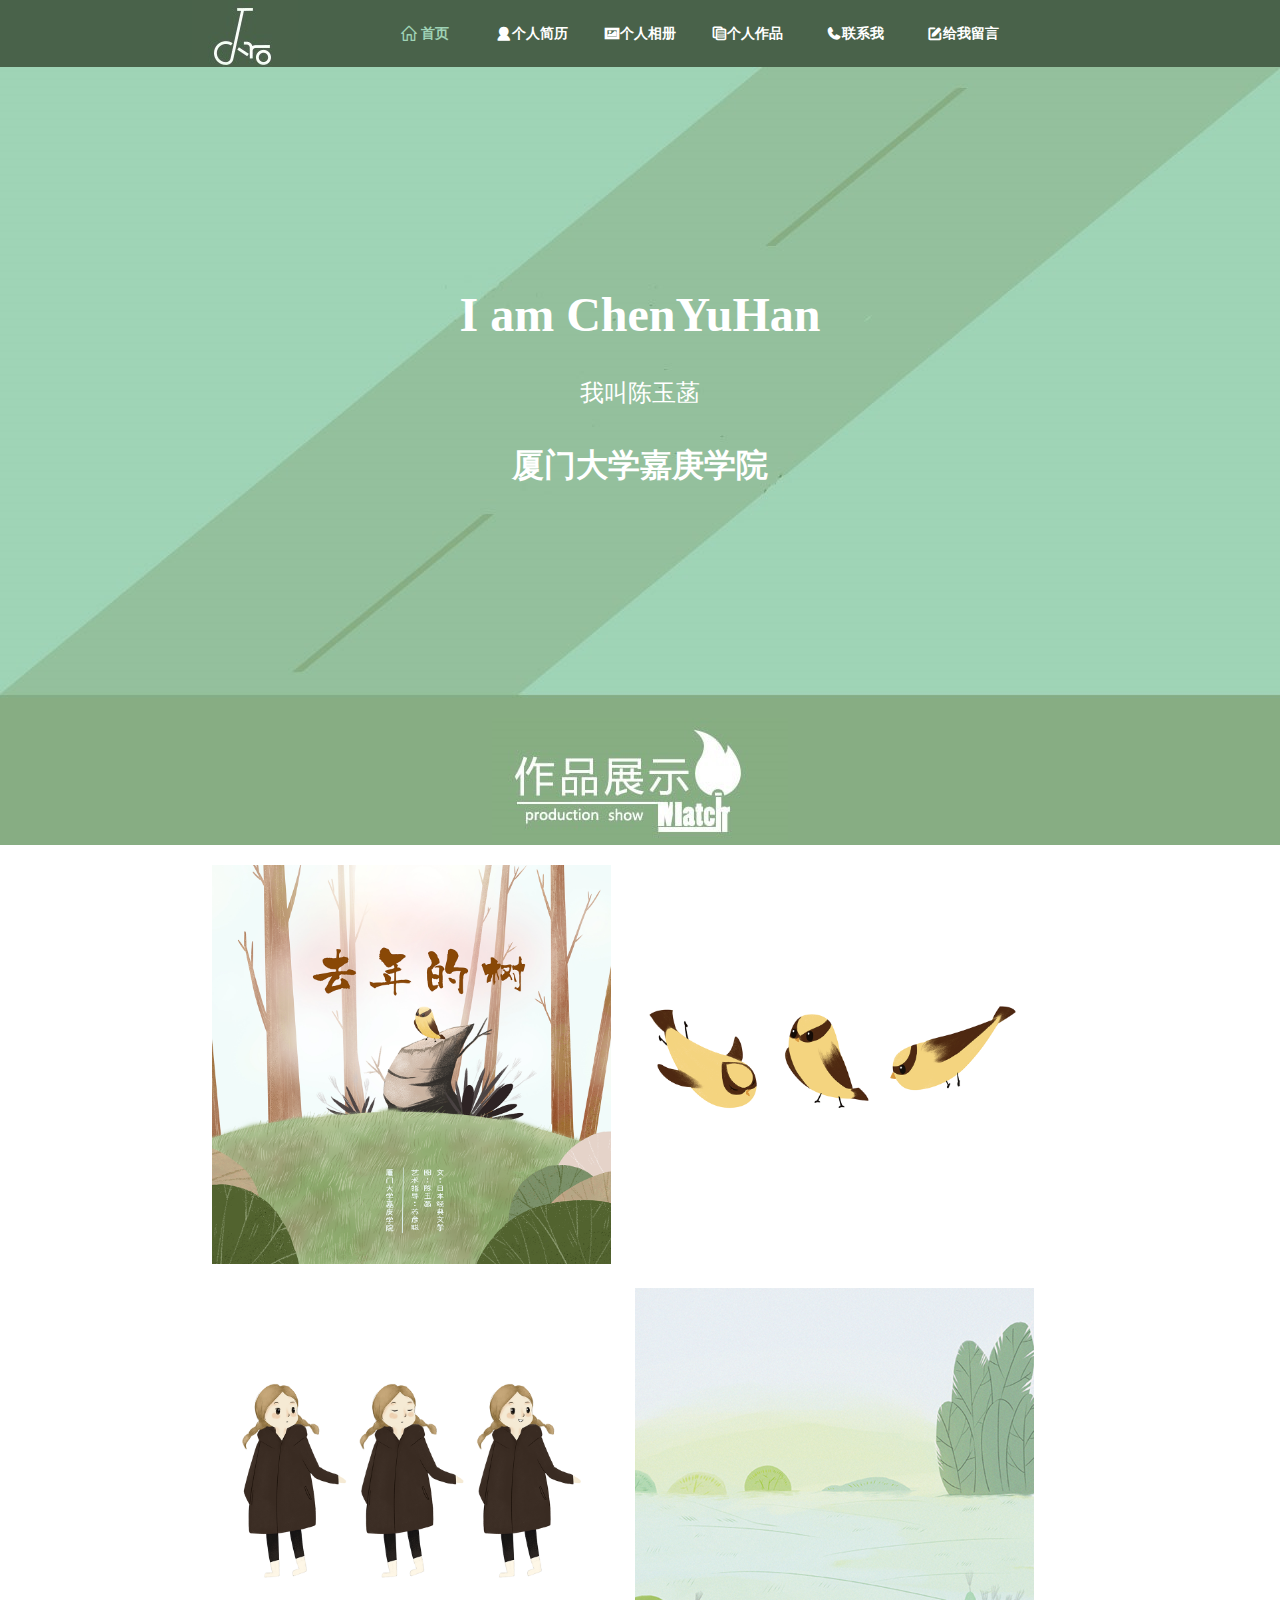
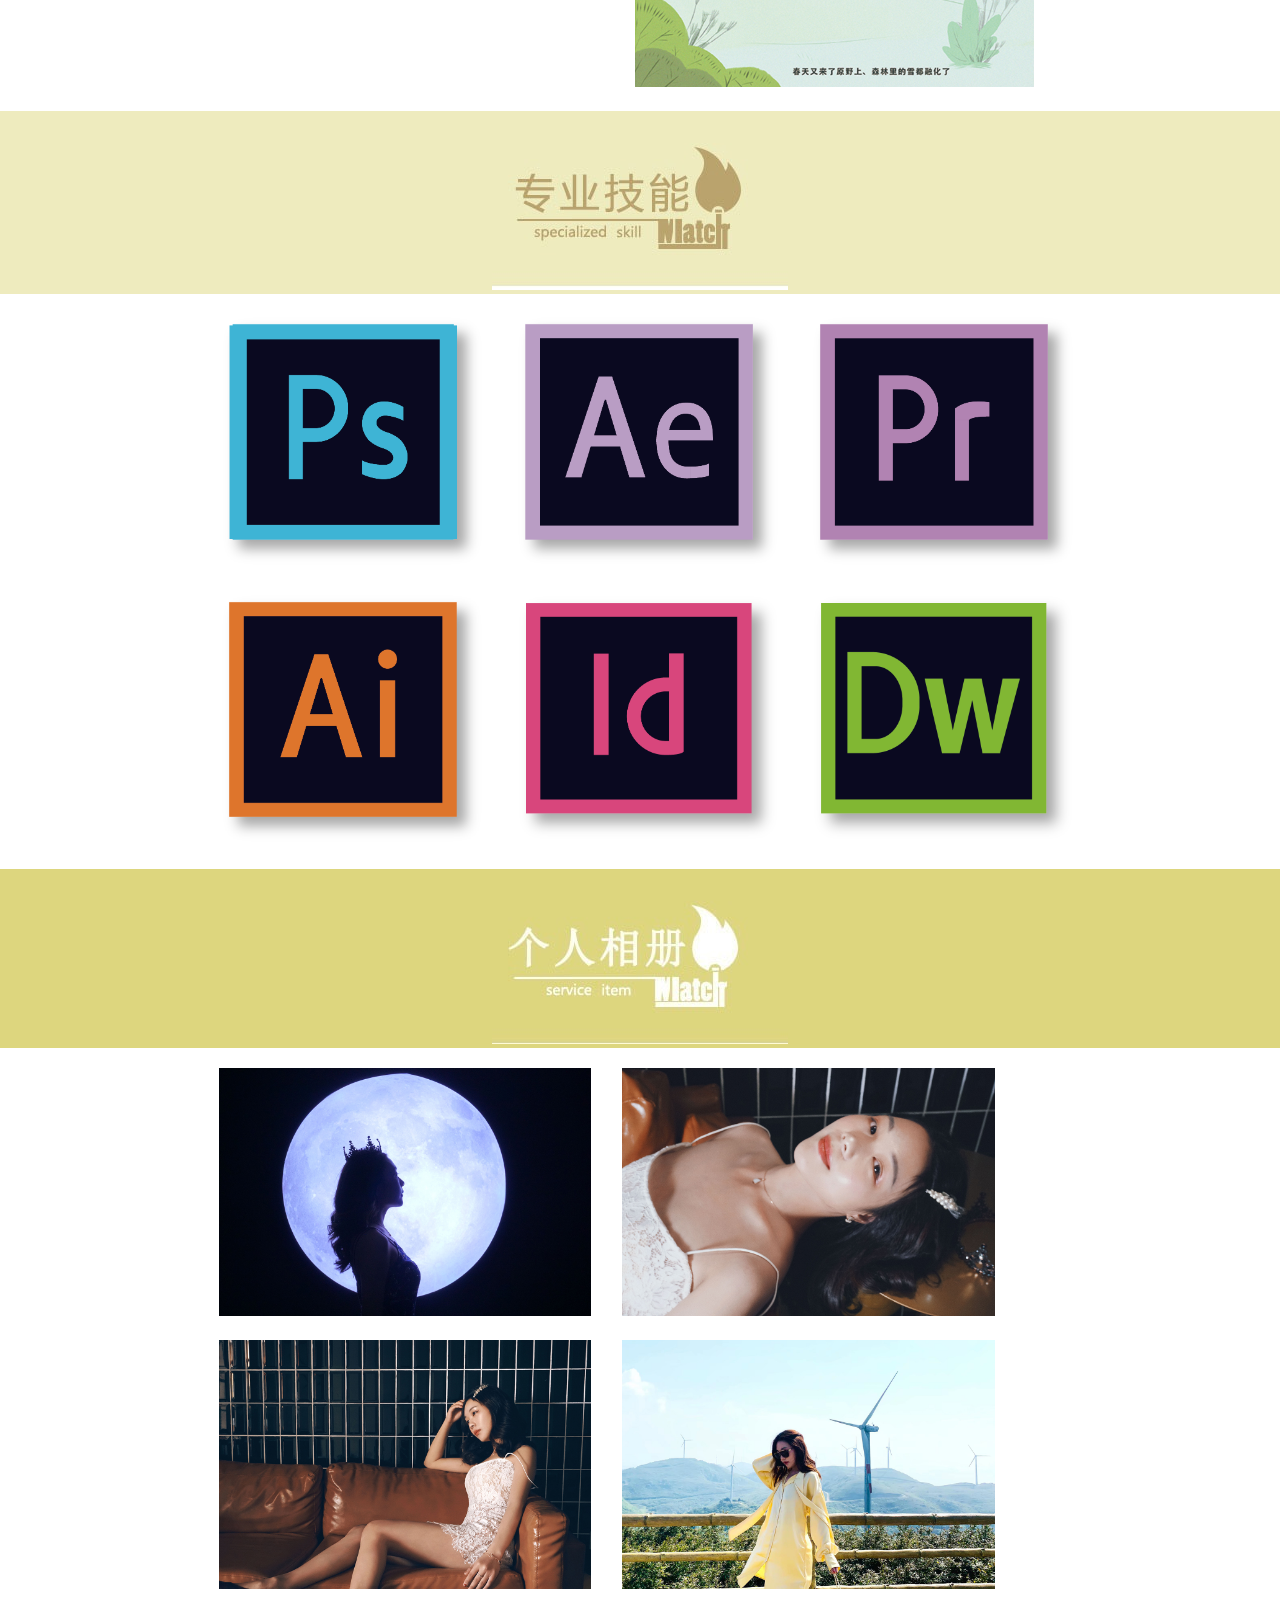
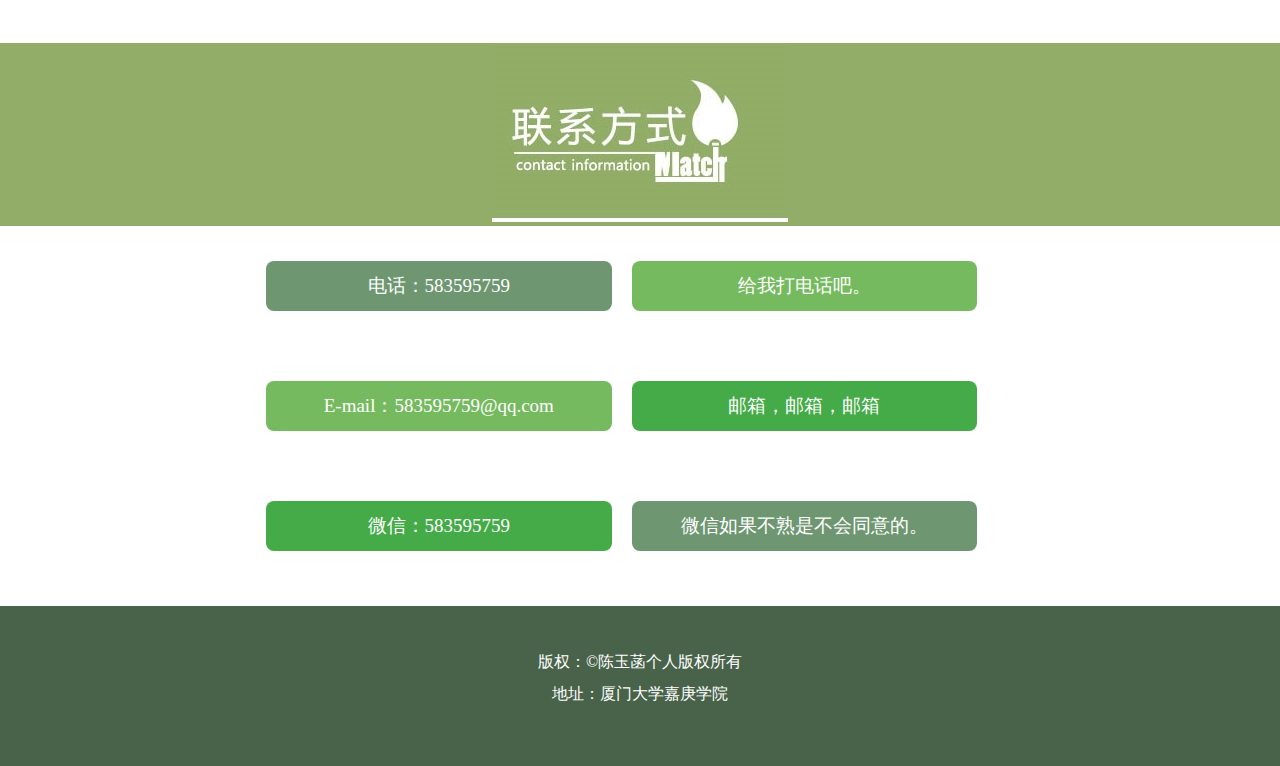
<file: index.html>
<!DOCTYPE html>
<html>
<head>
<meta charset="utf-8">
<title>个人博客</title>
<meta name="viewport" content="width=device-width, initial-scale=1.0, maximum-scale=1.0, user-scalable=no">
<link href="css/style.css" rel="stylesheet" type="text/css"/>
<link href="iconfont/iconfont-embedded.css" rel="stylesheet" type="text/css"/>
</head>
<body>
<!--头部区域-->
<div class="header">
	<div class="top">
		<div class="nav">
			<div class="logo">
				<img src="images/logo.jpg">
			</div>
			<a href="index.html" class="cur"><i class="icon-font i-home"></i> 首页</a>
			<a href="#"><i class="icon-font i-user"></i>个人简历</a>
			<a href="#"><i class="icon-font i-image-pc"></i>个人相册</a>
			<a href="#"><i class="icon-font i-clone"></i>个人作品</a>
			<a href="#"><i class="icon-font i-tel"></i>联系我</a>
			<a href="#"><i class="icon-font i-comment-new"></i>给我留言</a>
		</div>
	</div>
</div>
<!-- 个人信息 -->
<div class="introduction">
	<div class="introduction_bg">
		<h2>I am ChenYuHan</h2>
		<p>
			我叫陈玉菡
		</p>
		<h3>厦门大学嘉庚学院</h3>
	</div>
</div>
<!-- 我的作品 -->
<div class="works">
	<img src="images/z.jpg">
</div>
<div class="works_nr">
	<ul>
		<li><img src="images/z1.jpg"></li>
		<li><img src="images/z2.jpg"></li>
		<li><img src="images/z3.jpg"></li>
		<li><img src="images/z4.jpg"></li>
	</ul>
</div>
<!-- 技能展示 -->
<div class="skill">
	<p>
		<img src="images/zy.jpg">
	</p>
</div>
<div class="skill_nr">
	<ul>
		<li><img src="images/1.png"></li>
		<li><img src="images/2.png"></li>
		<li><img src="images/3.png"></li>
		<li><img src="images/4.png"></li>
		<li><img src="images/5.png"></li>
		<li><img src="images/6.png"></li>
	</ul>
</div>
<!-- 我的相册 -->
<div class="album">
	<p>
		<img src="images/fw2.jpg">
	</p>
</div>
<div class="album_nr">
	<ul>
		<li><img src="images/21.jpg"></li>
		<li><img src="images/22.jpg"></li>
		<li><img src="images/23.jpg"></li>
		<li><img src="images/26.jpg"></li>
	<ul>
</div>
<!-- 联系我 -->
<div class="contact">
	<p>
		<img src="images/l.jpg">
	</p>
</div>
<div class="contact_nr ">
	<ul>
		<li style="background: #6e9671">电话：583595759</li>
		<li style="background: #75ba5f">给我打电话吧。</li>
		<li style="background: #75ba5f">E-mail：583595759@qq.com</li>
		<li style="background: #45ab48">邮箱，邮箱，邮箱</li>
		<li style="background: #45ab48">微信：583595759 </li>
		<li style="background: #6e9671">微信如果不熟是不会同意的。</li>
	</ul>
</div>
<div class="footer">
	<p>
		版权：&copy;陈玉菡个人版权所有
	</p>
	<p>
		地址：厦门大学嘉庚学院
	</p>
</div>
</body>
</html>
</file>
<file: css/style.css>
@charset "utf-8";
/* CSS Document */
body {
	font-size: 14px;
	color: #fff;
	font-family: 微软雅黑;
}

* {
	padding: 0;
	margin: 0;
}

ul {
	list-style: none;
}

a {
	text-decoration: none;
	color: #000
}

.fl {
	float: left;
}

.top {
	width: 70%;
	margin: 0 auto;
	padding: 0px 15px
}

.header {
	height: 67px;
	width: 100%;
	background-color: #49624a;
	; overflow: hidden;
}

.logo {
	float: left;
	width: 20%;
}

.nav {
	height: 67px;
	line-height: 67px;
	width: 100%;
}

.nav a {
	display: block;
	width: 12%;
	float: left;
	color: #fff;
	font-size: 14px;
	font-weight: bolder;
	text-align: center;
}

.nav a:hover {
	color: #9fd3b6
}

.nav .cur {
	color: #9fd3b6
}

.introduction {
	background: #9fd3b6
}

.introduction_bg {
	background: url(../images/g.jpg) no-repeat center;
	height: 631px;
	text-align: center;
}

.introduction_bg h2 {
	font-size: 48px;
	padding-top: 220px
}

.introduction_bg p {
	line-height: 32px;
	padding: 35px 0px;
	font-size: 24px
}

.introduction_bg h3 {
	font-size: 32px;
}

.works {
	background: #87ad83;
	text-align: center;
	padding-top: 20px
}

.works_nr {
	overflow: hidden;
	padding-bottom: 20px;
	color: #000;
	width: 70%;
	margin: 0 auto;
}

.works_nr li {
	float: left;
	margin-top: 20px;
	margin-left: 20px;
	width: 45%;
}

.works_nr li img {
	width: 99%;
}

.skill {
	background: #eeebbe;
	text-align: center;
}

.skill_nr {
	overflow: hidden;
	padding-bottom: 20px;
	width: 70%;
	margin: 0 auto;
}

.skill_nr li {
	float: left;
	margin-top: 20px;
	margin-left: 3%;
	width: 30%;
}

.skill_nr li img {
	width: 99%;
}

.album {
	background: #ddd67e;
	text-align: center;
}

.album_nr {
	overflow: hidden;
	padding-bottom: 50px;
	width: 70%;
	margin: 0 auto;
}

.album_nr li {
	float: left;
	margin-top: 20px;
	margin-left: 3%;
	width: 42%;
}

.album_nr li img {
	width: 99%;
}

.contact {
	background: #91ad67;
	text-align: center;
}

.contact_nr {
	overflow: hidden;
	padding-bottom: 20px;
	color: #000;
	width: 60%;
	margin: 0 auto;
}

.contact_nr li {
	width: 45%;
	height: 50px;
	background: #45ab48;
	float: left;
	margin: 35px 10px;
	text-align: center;
	line-height: 50px;
	color: #Fff;
	font-size: 19px;
	border-radius: 8px;
}

.footer {
	text-align: center;
	height: 120px;
	background: #49624a;
	color: #fff;
	font-size: 16px;
	line-height: 32px;
	padding-top: 40px
}

@media (max-width: 960px) {
 
	.works_nr {
		overflow: hidden;
		padding-bottom: 20px;
		color: #000;
		width: 90%;
		margin: 0 auto;
	}

	.works_nr li {
		float: left;
		margin-top: 20px;
		margin-left: 3%;
		width: 97%;
	}

	.works_nr li img {
		width: 99%;
	}

	.skill_nr {
		overflow: hidden;
		padding-bottom: 20px;
		width: 100%;
		margin: 0 auto;
	}

	.skill_nr li {
		float: left;
		margin-top: 20px;
		margin-left: 3%;
		width: 47%;
	}

	.skill_nr li img {
		width: 99%;
	}

	.album_nr {
		overflow: hidden;
		padding-bottom: 50px;
		width: 90%;
		margin: 0 auto;
	}

	.album_nr li {
		float: left;
		margin-top: 20px;
		margin-left: 3%;
		width: 98%;
	}

	.album_nr li img {
		width: 99%;
		border-radius: 8px;
	}

	.contact_nr {
		overflow: hidden;
		padding-bottom: 20px;
		color: #000;
		width: 90%;
		margin: 0 auto;
	}

	.contact_nr li {
		width: 100%;
		height: 50px;
		background: #45ab48;
		float: left;
		margin: 15px 0px;
		text-align: center;
		line-height: 50px;
		color: #Fff;
		font-size: 19px;
		border-radius: 8px;
	}
}
</file>
<file: iconfont/iconfont-embedded.css>
@font-face { 
font-family: "iconfont";
src: url("[data-uri]") format("truetype");}
.icon-font{font-family:"iconfont";font-size:16px;font-style:normal;}
.i-home:before{content: "\f109";}
.i-tel:before{content: "\f110";}
.i-user:before{content: "\f120";}
.i-clone:before{content: "\f12b";}
.i-image-pc:before{content: "\f131";}
.i-message:before{content: "\f235";}
.i-comment-new:before{content: "\f244";}
</file>
